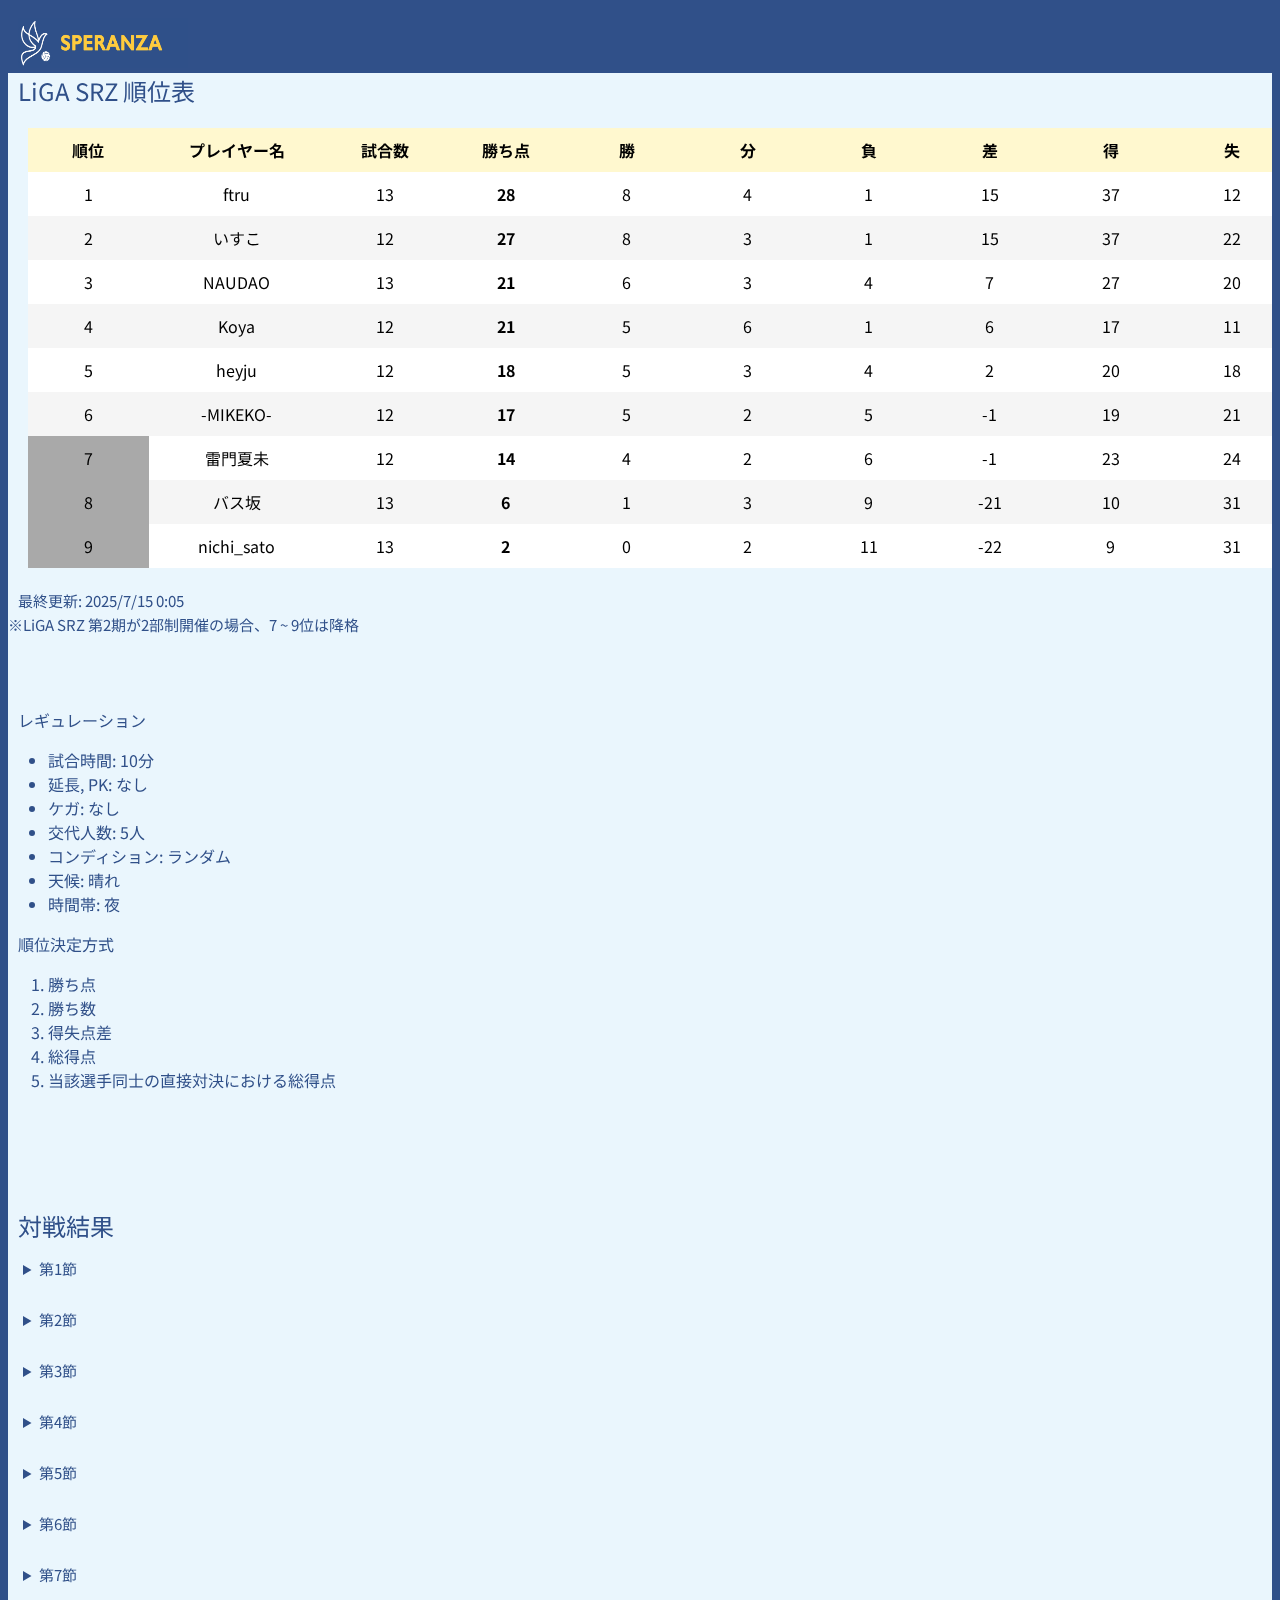
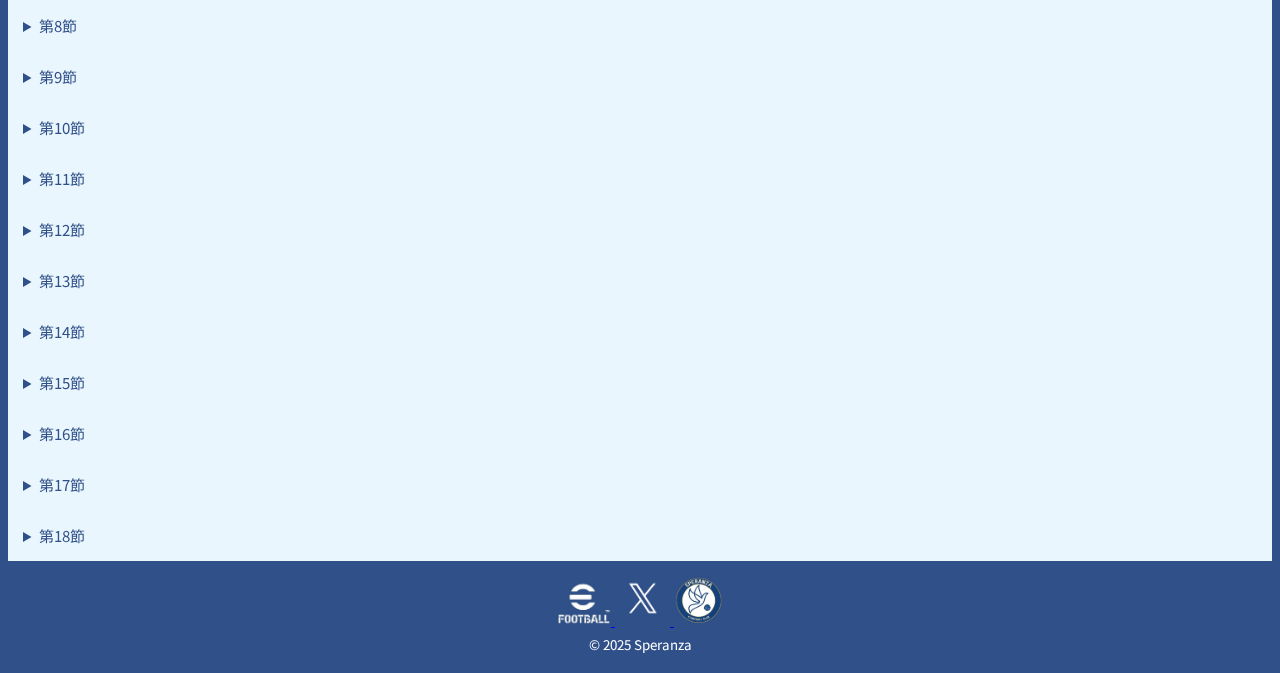
<file: index.html>
<!DOCTYPE html>
<html lang="ja">
<head>
  <meta charset="UTF-8">
  <meta name="viewport" content="width=device-width, initial-scale=1.0">
  <title>LiGA SRZ</title>
  <link rel="stylesheet" href="style.css">
  <link rel="preconnect" href="https://fonts.googleapis.com">
  <link rel="preconnect" href="https://fonts.gstatic.com" crossorigin>
  <link href="https://fonts.googleapis.com/css2?family=Noto+Sans+JP:wght@100..900&display=swap" rel="stylesheet">
</head>
<body>
  <header>
    <div class="header">
      <img class="logo" src="SRZ_strings_blue.png" alt="speranza">
    </div>
  </header>
<div class="p2"> 
  <p2>LiGA SRZ 順位表</p2>
 </div>
  
  <div class="table1">
     
      <table>
        <tr>
          <th>順位</th>
          <th>プレイヤー名</th>
          <th>試合数</th>
          <th>勝ち点</th>
          <th>勝</th>
          <th>分</th>
          <th>負</th>
          <th>差</th>
          <th>得</th>
          <th>失</th>      
        </tr>
        
        <tr>
          <td>1</td>
          <td>ftru</td>
          <td>13</td>
          <td><b>28</b></td>
          <td>8</td>
          <td>4</td>
          <td>1</td>
          <td>15</td>
          <td>37</td>
          <td>12</td>
        </tr>
        
        <tr>
          <td>2</td>
          <td>いすこ</td>
          <td>12</td>
          <td><b>27</b></td>
          <td>8</td>
          <td>3</td>
          <td>1</td>
          <td>15</td>
          <td>37</td>
          <td>22</td>
        </tr>
   
        <tr>
          <td>3</td>
          <td>NAUDAO</td>
          <td>13</td>
          <td><b>21</b></td>
          <td>6</td>
          <td>3</td>
          <td>4</td>
          <td>7</td>
          <td>27</td>
          <td>20</td>
        </tr>
        
        <tr>
          <td>4</td>
          <td>Koya</td>
          <td>12</td>
          <td><b>21</b></td>
          <td>5</td>
          <td>6</td>
          <td>1</td>
          <td>6</td>
          <td>17</td>
          <td>11</td>
        </tr>
     
        <tr>
          <td>5</td>
          <td>heyju</td>
          <td>12</td>
          <td><b>18</b></td>
          <td>5</td>
          <td>3</td>
          <td>4</td>
          <td>2</td>
          <td>20</td>
          <td>18</td>
        </tr>
        
        <tr>
          <td>6</td>
          <td>-MIKEKO-</td>
          <td>12</td>
          <td><b>17</b></td>
          <td>5</td>
          <td>2</td>
          <td>5</td>
          <td>-1</td>
          <td>19</td>
          <td>21</td>
        </tr>
        
        <tr>
          <td style="background-color: darkgray;">7</td>
          <td>雷門夏未</td>
          <td>12</td>
          <td><b>14</b></td>
          <td>4</td>
          <td>2</td>
          <td>6</td>
          <td>-1</td>
          <td>23</td>
          <td>24</td>
        </tr>

         <tr>
         <td style="background-color: darkgray;">8</td>
         <td>バス坂</td>
         <td>13</td>
         <td><b>6</b></td>
         <td>1</td>
         <td>3</td>
         <td>9</td>
         <td>-21</td>
         <td>10</td>
         <td>31</td>
        </tr>
        
 
        <tr>
          <td style="background-color: darkgray;">9</td>
          <td>nichi_sato</td>
          <td>13</td>
          <td><b>2</b></td>
          <td>0</td>
          <td>2</td>
          <td>11</td>
          <td>-22</td>
          <td>9</td>
          <td>31</td>
        </tr>
    

      </table>
    <p6>最終更新: 2025/7/15 0:05<br> ※LiGA SRZ 第2期が2部制開催の場合、7 ~ 9位は降格</p6>
  </div>
  <div class="reg">
      <p3>レギュレーション</p3>
      <ul>
        <li>試合時間: 10分</li>
        <li>延長, PK: なし</li>
        <li>ケガ: なし</li>
        <li>交代人数: 5人</li>
        <li>コンディション: ランダム</li>
        <li>天候: 晴れ</li>
        <li>時間帯: 夜</li>
      </ul>
      <p4>順位決定方式</p4>
      <ol>
        <li>勝ち点</li>
        <li>勝ち数</li>
        <li>得失点差</li>
        <li>総得点</li>
        <li>当該選手同士の直接対決における総得点</li>
      </ol>
    </div>
<div class="p3"> 
  <p5>対戦結果</p5>
</div> 
  
  <details id=pattern1>
　  <summary>第1節</summary>
    <li>ftru <span style="background-color:black"><span style="color:yellow;">４</span><span style="color:white;">-１</span></span> nichi_sato</li>
    <li>バス坂 <span style="background-color:black"><span style="color:white;">１-</span><span style="color:yellow;">２</span></span> NAUDAO</li>
    <li>雷門夏未 <span style="background-color:black"><span style="color:white;">１-</span><span style="color:yellow;">２</span></span> いすこ</li>
    <li>Koya <span style="background-color:black"><span style="color:white;">２-２</span></span> -MIKEKO-</li>
  </details>

  <details id=pattern1>
　  <summary>第2節</summary>
    <li>バス坂 <span style="background-color:black"><span style="color:white;">１-</span><span style="color:yellow;">２</span></span> ftru</li>
    <li>雷門夏未 <span style="background-color:black"><span style="color:white;">１-１</span></span> nichi_sato</li>
    <li>Koya <span style="background-color:black"><span style="color:white;">１-１</span></span> NAUDAO</li>
    <li>heyju <span style="background-color:black"><span style="color:white;">１-</span><span style="color:yellow;">３</span></span> いすこ</li>
  </details>

  <details id=pattern1>
　  <summary>第3節</summary>
    <li>ftru <span style="background-color:black"><span style="color:yellow;">６</span><span style="color:white;">-２</span></span> NAUDAO</li>
    <li>nichi_sato <span style="background-color:black"><span style="color:white;">１-</span><span style="color:yellow;">５</span></span> いすこ</li>
    <li>バス坂 <span style="background-color:black"><span style="color:white;">０-</span><span style="color:yellow;">３</span></span> Koya</li>
    <li>-MIKEKO- <span style="background-color:black"><span style="color:yellow;">２</span><span style="color:white;">-１</span></span> heyju</li>
  </details>

  <details id=pattern1>
　  <summary>第4節</summary>
    <li>雷門夏未 <span style="background-color:black"><span style="color:white;">１-</span><span style="color:yellow;">２</span></span> ftru</li>
    <li>Koya <span style="background-color:black"><span style="color:yellow;">１</span><span style="color:white;">-０</span></span> nichi_sato</li>
    <li>-MIKEKO- <span style="background-color:black"><span style="color:white;">２-</span><span style="color:yellow;">３</span></span> バス坂</li>
    <li>heyju <span style="background-color:black"><span style="color:yellow;">２</span><span style="color:white;">-０</span></span>  NAUDAO</li>
  </details>

  <details id=pattern1>
　  <summary>第5節</summary>
    <li>ftru <span style="background-color:black"><span style="color:white;">３-３</span></span> いすこ</li>
    <li>nichi_sato <span style="background-color:black"><span style="color:white;">０-</span><span style="color:yellow;">１</span></span> -MIKEKO-</li>
    <li>バス坂 <span style="background-color:black"><span style="color:white;">０-</span><span style="color:yellow;">３</span></span> heyju</li>
    <li>NAUDAO <span style="background-color:black"><span style="color:white;">２-２</span></span> 雷門夏未</li>
  </details>

  <details id=pattern1>
　  <summary>第6節</summary>
    <li>Koya <span style="background-color:black"><span style="color:white;">２-２</span></span> ftru</li>
    <li>heyju <span style="background-color:black"><span style="color:yellow;">１</span><span style="color:white;">-０</span></span> nichi_sato</li>
    <li>バス坂 <span style="background-color:black"><span style="color:white;">１-</span><span style="color:yellow;">５</span></span> 雷門夏未</li>
    <li>-MIKEKO- <span style="background-color:black"><span style="color:white;">０-</span><span style="color:yellow;">３</span></span> いすこ</li>
  </details>

  <details id=pattern1>
　  <summary>第7節</summary>
    <li>ftru <span style="background-color:black"><span style="color:yellow;">４</span><span style="color:white;">-２</span></span> -MIKEKO-</li>
    <li>nichi_sato <span style="background-color:black"><span style="color:white;">２-</span><span style="color:yellow;">４</span></span> NAUDAO</li>
    <li>雷門夏未 <span style="background-color:black"><span style="color:yellow;">２</span><span style="color:white;">-１</span></span> heyju</li>
    <li>いすこ <span style="background-color:black"><span style="color:white;">０-０</span></span> Koya</li>
  </details>

  <details id=pattern1>
　  <summary>第8節</summary>
    <li>heyju <span style="background-color:black"><span style="color:white;">１-１</span></span> ftru</li>
    <li>いすこ <span style="background-color:black"><span style="color:yellow;">２</span><span style="color:white;">-１</span></span> バス坂</li>
    <li>-MIKEKO- <span style="background-color:black"><span style="color:white;">０-</span><span style="color:yellow;">４</span></span> NAUDAO</li>
    <li>Koya <span style="background-color:black"><span style="color:yellow;">１</span><span style="color:white;">-０</span></span> 雷門夏未</li>
  </details>

  <details id=pattern1>
　  <summary>第9節</summary>
    <li>nichi_sato <span style="background-color:black"><span style="color:white;">１-１</span></span> バス坂</li>
    <li>NAUDAO <span style="background-color:black"><span style="color:white;">２-２</span></span> いすこ</li>
    <li>雷門夏未 <span style="background-color:black"><span style="color:white;">１-</span><span style="color:yellow;">４</span></span> -MIKEKO-</li>
    <li>Koya <span style="background-color:black"><span style="color:white;">２-２</span></span> heyju</li>
  </details>

  <details id=pattern1>
　  <summary>第10節</summary>
    <li>nichi_sato <span style="background-color:black"><span style="color:white;">１-</span><span style="color:yellow;">２</span></span> ftru</li>
    <li>NAUDAO <span style="background-color:black"><span style="color:yellow;">４</span><span style="color:white;">-１</span></span> バス坂</li>
    <li>いすこ <span style="background-color:black"><span style="color:yellow;">４</span><span style="color:white;">-３</span></span> 雷門夏未</li>
    <li>-MIKEKO- <span style="background-color:black"><span style="color:white;">０-</span><span style="color:yellow;">１</span></span> Koya</li>
  </details>

  <details id=pattern1>
　  <summary>第11節</summary>
    <li>ftru <span style="background-color:black"><span style="color:white;">０-</span><span style="color:white;">０</span></span> バス坂</li>
    <li>nichi_sato <span style="background-color:black"><span style="color:white;">１-</span><span style="color:yellow;">３</span></span> 雷門夏未</li>
    <li>NAUDAO <span style="background-color:black"><span style="color:yellow;">２</span><span style="color:white;">-０</span></span> Koya</li>
    <li>いすこ <span style="background-color:black"><span style="color:yellow;">５</span><span style="color:white;">-２</span></span> heyju</li>
  </details>

  <details id=pattern1>
　  <summary>第12節</summary>
    <li>NAUDAO <span style="background-color:black"><span style="color:white;">１-</span><span style="color:yellow;">２</span></span> ftru</li>
    <li>いすこ <span style="background-color:black"><span style="color:yellow;">５</span><span style="color:white;">-１</span></span> nichi_sato</li>
    <li>Koya <span style="background-color:black"><span style="color:white;">１-</span><span style="color:white;">１</span></span> バス坂</li>
    <li>heyju <span style="background-color:black"><span style="color:white;">１-</span><span style="color:white;">１</span></span> -MIKEKO-</li>
  </details>

  <details id=pattern1>
　  <summary>第13節</summary>
    <li>ftru <span style="background-color:black"><span style="color:white;">２-</span><span style="color:yellow;">４</span></span> 雷門夏未</li>
    <li>nichi_sato <span style="background-color:black"><span style="color:white;">１-</span><span style="color:yellow;">３</span></span> Koya</li>
    <li>バス坂 <span style="background-color:black"><span style="color:white;">０-</span><span style="color:yellow;">４</span></span> MIKEKO</li>
    <li>NAUDAO <span style="background-color:black"><span style="color:white;">２-</span><span style="color:yellow;">３</span></span> heyju</li>
  </details>

  <details id=pattern1>
　  <summary>第14節</summary>
    <li>いすこ <span style="background-color:black"><span style="color:white;">３-</span><span style="color:yellow;">７</span></span> ftru</li>
    <li>MIKEKO <span style="background-color:black"><span style="color:yellow;">２</span><span style="color:white;">-１</span></span> nichi_sato</li>
    <li>heyju <span style="background-color:black"><span style="color:yellow;">２</span><span style="color:white;">-０</span></span> バスケサッカー</li>
    <li>雷門夏未 <span style="background-color:black"><span style="color:white;">０-</span><span style="color:yellow;">３</span></span> NAUDAO</li>
  </details>

  <details id=pattern1>
　  <summary>第15節</summary>
    <li>ftru - Koya</li>
    <li>nichi_sato - heyju</li>
    <li>バスケサッカー - 雷門夏未</li>
    <li>いすこ - MIKEKO</li>
  </details>

  <details id=pattern1>
　  <summary>第16節</summary>
    <li>MIKEKO - ftru</li>
    <li>NAUDAO - nichi_sato</li>
    <li>Koya - いすこ</li>
    <li>heyju - 雷門夏未</li>
  </details>

  <details id=pattern1>
　  <summary>第17節</summary>
    <li>ftru - heyju</li>
    <li>バスケサッカー - いすこ</li>
    <li>NAUDAO - MIKEKO</li>
    <li>雷門夏未 - Koya</li>
  </details>
  
  <details id=pattern1>
　  <summary>第18節</summary>
    <li>バスケサッカー - nichi_sato</li>
    <li>いすこ - NAUDAO</li>
    <li>MIKEKO - 雷門夏未</li>
    <li>heyju - Koya</li>
  </details>
  
  <footer>
    <div class="footer">
      <a href="https://www.konami.com/efootball/ja/">
        <img src="efootball_blue.jpeg" alt="efootball" width="55" height="50">
      </a>
      <a href="https://x.com/Speranza0214">
        <img src="x_blue.jpeg" alt="x" width="55" height="55">
      </a>
      <img src="speranza_new_logo.jpeg" alt="speranza_logo" width="50" height="50"><br>
      <small>&copy; 2025 Speranza</small>
    </div>
  </footer>
</body>
</html>
</file>
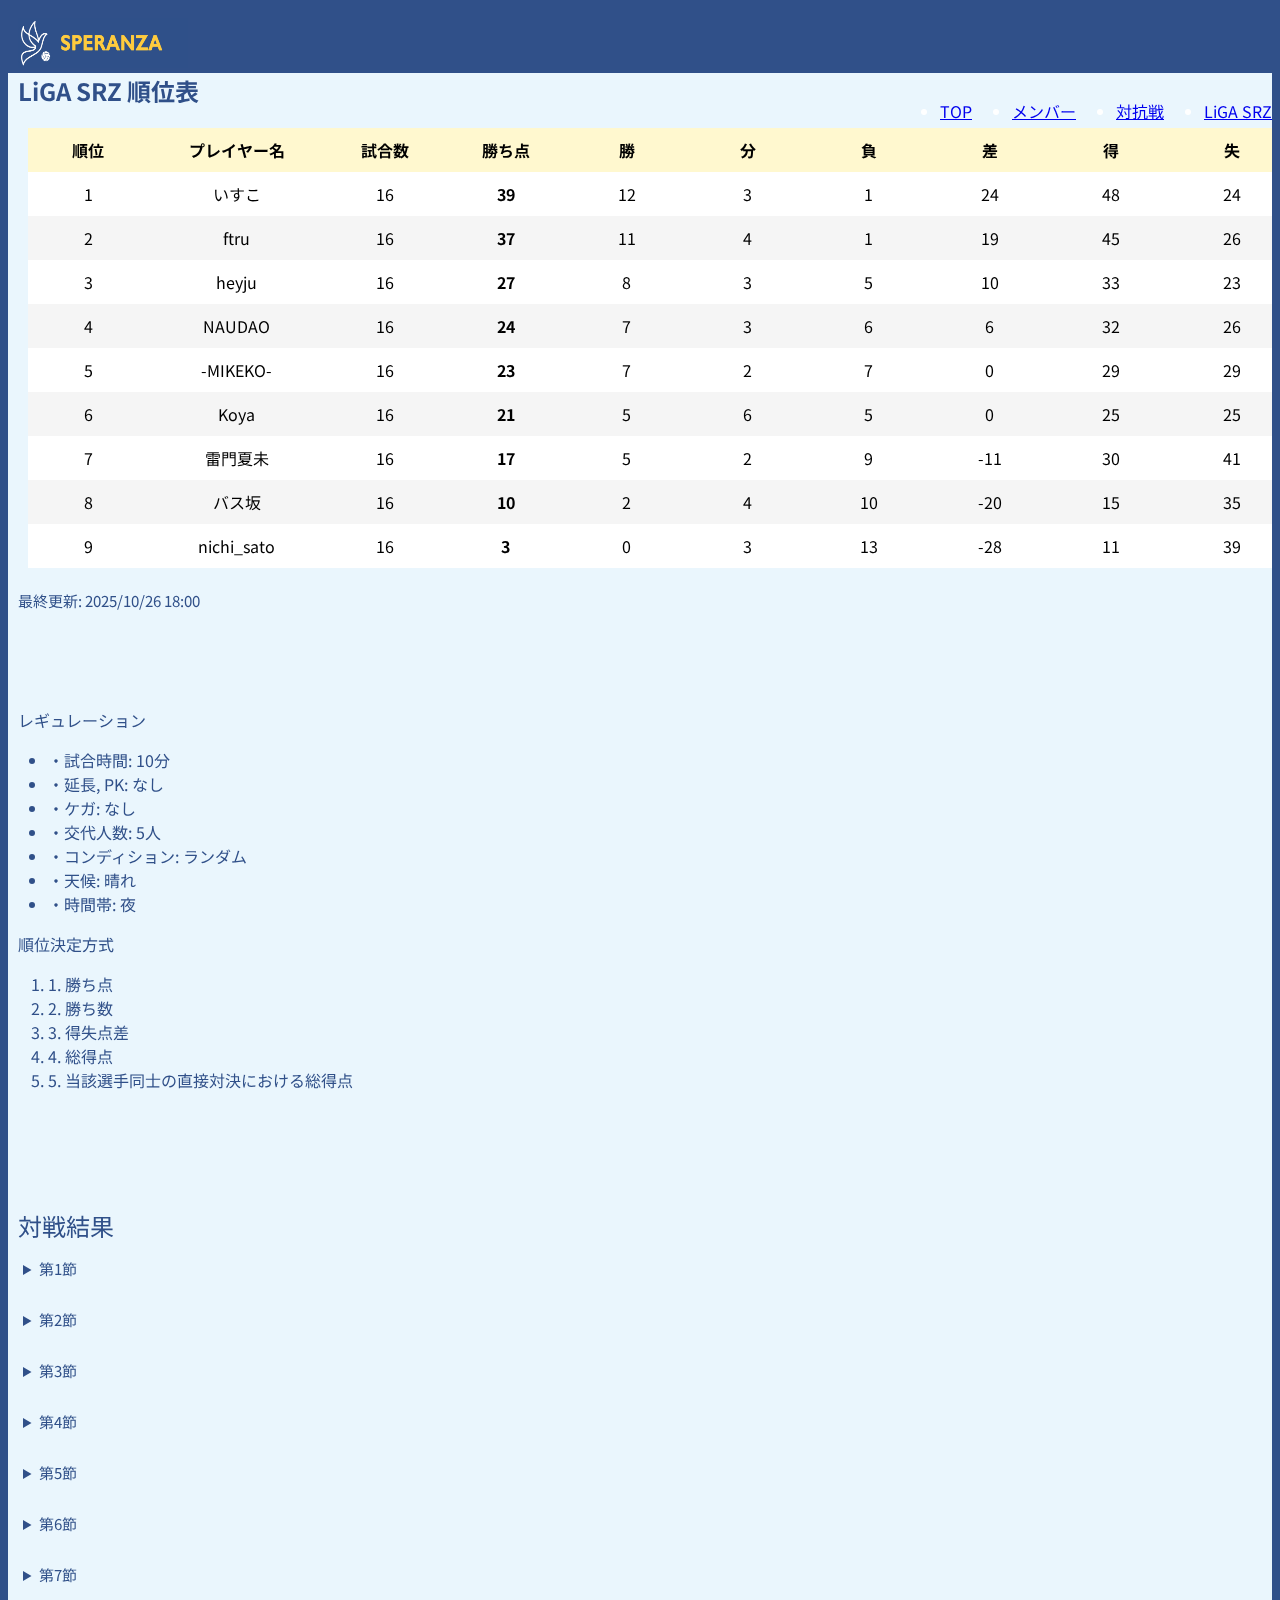
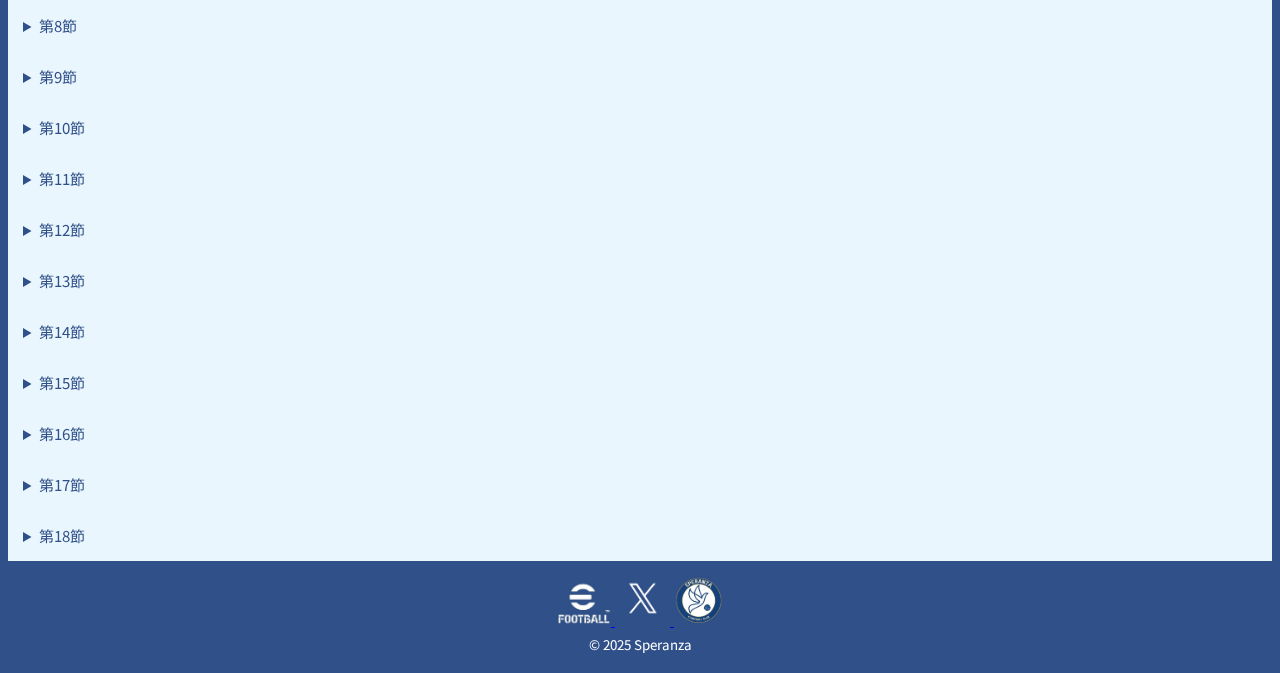
<file: ligasrz.html>
<!DOCTYPE html>
<html lang="ja">
<head>
  <meta charset="UTF-8">
  <meta name="viewport" content="width=device-width, initial-scale=1.0">
  <title>Speranza</title>
  <link rel="stylesheet" href="style.css">
  <link rel="preconnect" href="https://fonts.googleapis.com">
  <link rel="preconnect" href="https://fonts.gstatic.com" crossorigin>
  <link href="https://fonts.googleapis.com/css2?family=Noto+Sans+JP:wght@100..900&display=swap" rel="stylesheet">
</head>

<body>
  <header class="header">
    <a href="index.html">
      <img class="logo" src="SRZ_strings_blue.png" alt="speranza">
    </a>
    <nav>
      <ul class="main-nav">
        <li><a href="index.html">TOP</a></li>
        <li><a href="member.html">メンバー</a></li>
        <li><a href="competition.html">対抗戦</a></li>
        <li><a href="ligasrz.html">LiGA SRZ</a></li>
      </ul>
    </nav>
  </header>
<div class="p2"> 
  <p2><b>LiGA SRZ 順位表</b></p2>
 </div>
  
  <div class="table1">
     
      <table>
        <tr>
          <th>順位</th>
          <th>プレイヤー名</th>
          <th>試合数</th>
          <th>勝ち点</th>
          <th>勝</th>
          <th>分</th>
          <th>負</th>
          <th>差</th>
          <th>得</th>
          <th>失</th>      
        </tr>

        <tr>
          <td>1</td>
          <td>いすこ</td>
          <td>16</td>
          <td><b>39</b></td>
          <td>12</td>
          <td>3</td>
          <td>1</td>
          <td>24</td>
          <td>48</td>
          <td>24</td>
        </tr>
   
        <tr>
          <td>2</td>
          <td>ftru</td>
          <td>16</td>
          <td><b>37</b></td>
          <td>11</td>
          <td>4</td>
          <td>1</td>
          <td>19</td>
          <td>45</td>
          <td>26</td>
        </tr>
   
        <tr>
          <td>3</td>
          <td>heyju</td>
          <td>16</td>
          <td><b>27</b></td>
          <td>8</td>
          <td>3</td>
          <td>5</td>
          <td>10</td>
          <td>33</td>
          <td>23</td>
        </tr>
        <tr>
          <td>4</td>
          <td>NAUDAO</td>
          <td>16</td>
          <td><b>24</b></td>
          <td>7</td>
          <td>3</td>
          <td>6</td>
          <td>6</td>
          <td>32</td>
          <td>26</td>
        </tr>
        <tr>
          <td>5</td>
          <td>-MIKEKO-</td>
          <td>16</td>
          <td><b>23</b></td>
          <td>7</td>
          <td>2</td>
          <td>7</td>
          <td>0</td>
          <td>29</td>
          <td>29</td>
        </tr>
        
        <tr>
          <td>6</td>
          <td>Koya</td>
          <td>16</td>
          <td><b>21</b></td>
          <td>5</td>
          <td>6</td>
          <td>5</td>
          <td>0</td>
          <td>25</td>
          <td>25</td>
        </tr>
 
   
        <tr>
          <td>7</td>
          <td>雷門夏未</td>
          <td>16</td>
          <td><b>17</b></td>
          <td>5</td>
          <td>2</td>
          <td>9</td>
          <td>-11</td>
          <td>30</td>
          <td>41</td>
        </tr>

         <tr>
         <td>8</td>
         <td>バス坂</td>
         <td>16</td>
         <td><b>10</b></td>
         <td>2</td>
         <td>4</td>
         <td>10</td>
         <td>-20</td>
         <td>15</td>
         <td>35</td>
        </tr>
        
 
        <tr>
          <td>9</td>
          <td>nichi_sato</td>
          <td>16</td>
          <td><b>3</b></td>
          <td>0</td>
          <td>3</td>
          <td>13</td>
          <td>-28</td>
          <td>11</td>
          <td>39</td>
        </tr>
    

      </table>
    <p6>最終更新: 2025/10/26 18:00</p6>
  </div>
  <div class="reg">
      <p3>レギュレーション</p3>
      <ul>
        <li>・試合時間: 10分</li>
        <li>・延長, PK: なし</li>
        <li>・ケガ: なし</li>
        <li>・交代人数: 5人</li>
        <li>・コンディション: ランダム</li>
        <li>・天候: 晴れ</li>
        <li>・時間帯: 夜</li>
      </ul>
      <p4>順位決定方式</p4>
      <ol>
        <li>1. 勝ち点</li>
        <li>2. 勝ち数</li>
        <li>3. 得失点差</li>
        <li>4. 総得点</li>
        <li>5. 当該選手同士の直接対決における総得点</li>
      </ol>
    </div>
<div class="p3"> 
  <p5>対戦結果</p5>
</div> 
  
  <details id=pattern1>
　  <summary>第1節</summary>
    <li>ftru <span style="background-color:black"><span style="color:yellow;">４</span><span style="color:white;">-１</span></span> nichi_sato</li>
    <li>バス坂 <span style="background-color:black"><span style="color:white;">１-</span><span style="color:yellow;">２</span></span> NAUDAO</li>
    <li>雷門夏未 <span style="background-color:black"><span style="color:white;">１-</span><span style="color:yellow;">２</span></span> いすこ</li>
    <li>Koya <span style="background-color:black"><span style="color:white;">２-２</span></span> -MIKEKO-</li>
  </details>

  <details id=pattern1>
　  <summary>第2節</summary>
    <li>バス坂 <span style="background-color:black"><span style="color:white;">１-</span><span style="color:yellow;">２</span></span> ftru</li>
    <li>雷門夏未 <span style="background-color:black"><span style="color:white;">１-１</span></span> nichi_sato</li>
    <li>Koya <span style="background-color:black"><span style="color:white;">１-１</span></span> NAUDAO</li>
    <li>heyju <span style="background-color:black"><span style="color:white;">１-</span><span style="color:yellow;">３</span></span> いすこ</li>
  </details>

  <details id=pattern1>
　  <summary>第3節</summary>
    <li>ftru <span style="background-color:black"><span style="color:yellow;">６</span><span style="color:white;">-２</span></span> NAUDAO</li>
    <li>nichi_sato <span style="background-color:black"><span style="color:white;">１-</span><span style="color:yellow;">５</span></span> いすこ</li>
    <li>バス坂 <span style="background-color:black"><span style="color:white;">０-</span><span style="color:yellow;">３</span></span> Koya</li>
    <li>-MIKEKO- <span style="background-color:black"><span style="color:yellow;">２</span><span style="color:white;">-１</span></span> heyju</li>
  </details>

  <details id=pattern1>
　  <summary>第4節</summary>
    <li>雷門夏未 <span style="background-color:black"><span style="color:white;">１-</span><span style="color:yellow;">２</span></span> ftru</li>
    <li>Koya <span style="background-color:black"><span style="color:yellow;">１</span><span style="color:white;">-０</span></span> nichi_sato</li>
    <li>-MIKEKO- <span style="background-color:black"><span style="color:white;">２-</span><span style="color:yellow;">３</span></span> バス坂</li>
    <li>heyju <span style="background-color:black"><span style="color:yellow;">２</span><span style="color:white;">-０</span></span>  NAUDAO</li>
  </details>

  <details id=pattern1>
　  <summary>第5節</summary>
    <li>ftru <span style="background-color:black"><span style="color:white;">３-３</span></span> いすこ</li>
    <li>nichi_sato <span style="background-color:black"><span style="color:white;">０-</span><span style="color:yellow;">１</span></span> -MIKEKO-</li>
    <li>バス坂 <span style="background-color:black"><span style="color:white;">０-</span><span style="color:yellow;">３</span></span> heyju</li>
    <li>NAUDAO <span style="background-color:black"><span style="color:white;">２-２</span></span> 雷門夏未</li>
  </details>

  <details id=pattern1>
　  <summary>第6節</summary>
    <li>Koya <span style="background-color:black"><span style="color:white;">２-２</span></span> ftru</li>
    <li>heyju <span style="background-color:black"><span style="color:yellow;">１</span><span style="color:white;">-０</span></span> nichi_sato</li>
    <li>バス坂 <span style="background-color:black"><span style="color:white;">１-</span><span style="color:yellow;">５</span></span> 雷門夏未</li>
    <li>-MIKEKO- <span style="background-color:black"><span style="color:white;">０-</span><span style="color:yellow;">３</span></span> いすこ</li>
  </details>

  <details id=pattern1>
　  <summary>第7節</summary>
    <li>ftru <span style="background-color:black"><span style="color:yellow;">４</span><span style="color:white;">-２</span></span> -MIKEKO-</li>
    <li>nichi_sato <span style="background-color:black"><span style="color:white;">２-</span><span style="color:yellow;">４</span></span> NAUDAO</li>
    <li>雷門夏未 <span style="background-color:black"><span style="color:yellow;">２</span><span style="color:white;">-１</span></span> heyju</li>
    <li>いすこ <span style="background-color:black"><span style="color:white;">０-０</span></span> Koya</li>
  </details>

  <details id=pattern1>
　  <summary>第8節</summary>
    <li>heyju <span style="background-color:black"><span style="color:white;">１-１</span></span> ftru</li>
    <li>いすこ <span style="background-color:black"><span style="color:yellow;">２</span><span style="color:white;">-１</span></span> バス坂</li>
    <li>-MIKEKO- <span style="background-color:black"><span style="color:white;">０-</span><span style="color:yellow;">４</span></span> NAUDAO</li>
    <li>Koya <span style="background-color:black"><span style="color:yellow;">１</span><span style="color:white;">-０</span></span> 雷門夏未</li>
  </details>

  <details id=pattern1>
　  <summary>第9節</summary>
    <li>nichi_sato <span style="background-color:black"><span style="color:white;">１-１</span></span> バス坂</li>
    <li>NAUDAO <span style="background-color:black"><span style="color:white;">２-２</span></span> いすこ</li>
    <li>雷門夏未 <span style="background-color:black"><span style="color:white;">１-</span><span style="color:yellow;">４</span></span> -MIKEKO-</li>
    <li>Koya <span style="background-color:black"><span style="color:white;">２-２</span></span> heyju</li>
  </details>

  <details id=pattern1>
　  <summary>第10節</summary>
    <li>nichi_sato <span style="background-color:black"><span style="color:white;">１-</span><span style="color:yellow;">２</span></span> ftru</li>
    <li>NAUDAO <span style="background-color:black"><span style="color:yellow;">４</span><span style="color:white;">-１</span></span> バス坂</li>
    <li>いすこ <span style="background-color:black"><span style="color:yellow;">４</span><span style="color:white;">-３</span></span> 雷門夏未</li>
    <li>-MIKEKO- <span style="background-color:black"><span style="color:white;">０-</span><span style="color:yellow;">１</span></span> Koya</li>
  </details>

  <details id=pattern1>
　  <summary>第11節</summary>
    <li>ftru <span style="background-color:black"><span style="color:white;">０-</span><span style="color:white;">０</span></span> バス坂</li>
    <li>nichi_sato <span style="background-color:black"><span style="color:white;">１-</span><span style="color:yellow;">３</span></span> 雷門夏未</li>
    <li>NAUDAO <span style="background-color:black"><span style="color:yellow;">２</span><span style="color:white;">-０</span></span> Koya</li>
    <li>いすこ <span style="background-color:black"><span style="color:yellow;">５</span><span style="color:white;">-２</span></span> heyju</li>
  </details>

  <details id=pattern1>
　  <summary>第12節</summary>
    <li>NAUDAO <span style="background-color:black"><span style="color:white;">１-</span><span style="color:yellow;">２</span></span> ftru</li>
    <li>いすこ <span style="background-color:black"><span style="color:yellow;">５</span><span style="color:white;">-１</span></span> nichi_sato</li>
    <li>Koya <span style="background-color:black"><span style="color:white;">１-</span><span style="color:white;">１</span></span> バス坂</li>
    <li>heyju <span style="background-color:black"><span style="color:white;">１-</span><span style="color:white;">１</span></span> -MIKEKO-</li>
  </details>

  <details id=pattern1>
　  <summary>第13節</summary>
    <li>ftru <span style="background-color:black"><span style="color:white;">２-</span><span style="color:yellow;">４</span></span> 雷門夏未</li>
    <li>nichi_sato <span style="background-color:black"><span style="color:white;">１-</span><span style="color:yellow;">３</span></span> Koya</li>
    <li>バス坂 <span style="background-color:black"><span style="color:white;">０-</span><span style="color:yellow;">４</span></span> MIKEKO</li>
    <li>NAUDAO <span style="background-color:black"><span style="color:white;">２-</span><span style="color:yellow;">３</span></span> heyju</li>
  </details>

  <details id=pattern1>
　  <summary>第14節</summary>
    <li>いすこ <span style="background-color:black"><span style="color:white;">３-</span><span style="color:yellow;">７</span></span> ftru</li>
    <li>MIKEKO <span style="background-color:black"><span style="color:yellow;">２</span><span style="color:white;">-１</span></span> nichi_sato</li>
    <li>heyju <span style="background-color:black"><span style="color:yellow;">２</span><span style="color:white;">-０</span></span> バス坂</li>
    <li>雷門夏未 <span style="background-color:black"><span style="color:white;">０-</span><span style="color:yellow;">３</span></span> NAUDAO</li>
  </details>

  <details id=pattern1>
　  <summary>第15節</summary>
    <li>ftru <span style="background-color:black"><span style="color:yellow;">３</span><span style="color:white;">-１</span></span> Koya</li>
    <li>nichi_sato <span style="background-color:black"><span style="color:white;">０-</span><span style="color:yellow;">３</span></span> heyju</li>
    <li>バス坂 <span style="background-color:black"><span style="color:yellow;">３</span><span style="color:white;">-０</span></span> 雷門夏未</li>
    <li>いすこ <span style="background-color:black"><span style="color:yellow;">３</span><span style="color:white;">-０</span></span> MIKEKO</li>
  </details>

  <details id=pattern1>
　  <summary>第16節</summary>
    <li>MIKEKO <span style="background-color:black"><span style="color:white;">２-</span><span style="color:yellow;">３</span></span> ftru</li>
    <li>NAUDAO <span style="background-color:black"><span style="color:yellow;">３</span><span style="color:white;">-０</span></span> nichi_sato</li>
    <li>Koya <span style="background-color:black"><span style="color:white;">２-</span><span style="color:yellow;">４</span></span> いすこ</li>
    <li>heyju <span style="background-color:black"><span style="color:yellow;">７</span><span style="color:white;">-２</span></span> 雷門夏未</li>
  </details>

  <details id=pattern1>
　  <summary>第17節</summary>
    <li>ftru <span style="background-color:black"><span style="color:yellow;">２</span><span style="color:white;">-１</span></span> heyju</li>
    <li>バス坂 <span style="background-color:black"><span style="color:white;">０-</span><span style="color:yellow;">２</span></span> いすこ</li>
    <li>NAUDAO <span style="background-color:black"><span style="color:white;">２-</span><span style="color:yellow;">４</span></span> MIKEKO</li>
    <li>雷門夏未 <span style="background-color:black"><span style="color:yellow;">５</span><span style="color:white;">-４</span></span> Koya</li>
  </details>
  
  <details id=pattern1>
　  <summary>第18節</summary>
    <li>バス坂 <span style="background-color:black"><span style="color:white;">２-</span><span style="color:white;">２</span></span> nichi_sato</li>
    <li>いすこ <span style="background-color:black"><span style="color:yellow;">２</span><span style="color:white;">-０</span></span> NAUDAO</li>
    <li>MIKEKO <span style="background-color:black"><span style="color:yellow;">３</span><span style="color:white;">-０</span></span> 雷門夏未</li>
    <li>heyju <span style="background-color:black"><span style="color:yellow;">２</span><span style="color:white;">-１</span></span> Koya</li>
  </details>
  
  <footer>
    <div class="footer">
      <a href="https://www.konami.com/efootball/ja/">
        <img src="efootball_blue.jpeg" alt="efootball" width="55" height="50">
      </a>
      <a href="https://x.com/Speranza0214">
        <img src="x_blue.jpeg" alt="x" width="55" height="55">
      </a>
      <img src="speranza_new_logo.jpeg" alt="speranza_logo" width="50" height="50"><br>
      <small>&copy; 2025 Speranza</small>
    </div>
  </footer>
</body>
</html>
</file>
<file: style.css>
@charset "UTF-8";

body{
  background-color: #305089;
  color: white;
  font-family: "Noto Sans JP", serif;
  font-optical-sizing: auto;
  font-weight: <weight>;
  font-style: normal;
}

a img {
      border: none; /* 青い枠線を削除 */
}
.p2{
  background-color: #eaf6fd;
  color: #305089;
  width: 100%;
  height: auto;
}

p2 {
  font-size: 24px;
  text-align: center;
  padding: 10px;
}

p6 {
  font-size: 15px;
  color: #305089;
  text-align: right;
  padding: 10px;
}

.p3{
  background-color: #eaf6fd;
  width: 100%;
  height: auto;
}

p3 {
  padding: 10px;
}


p4 {
  padding: 10px;
}

p5 {
  color: #305089;
  font-size: 24px;
  text-align: center;
  padding: 10px;
}
/*ヘッダー*/
header{
  background-color: #305089;
  padding: 0;
  width: 100%;
  height: 65px;
}

.header{
  background-color: #305089;
  posion: fixed;
  padding: 0;
  width: 100%;
  height: 65px;
}

.header img{
  width: 170px;
  height: 50px;
  padding: 10px;
}
.main-nav {
  display: flex;
  justify-content: right;
  gap: 2.5rem;
  font-size: 1.5rem:
  list-style: none;
}

table {
  width: 100%;
  margin: 20px;
  border-collapse: collapse;
  padding: 10px;
}

table, th, td {
  border: 0px solid #000;
}

th, td {
  width: 60px;
  padding: 10px;
  text-align: center;
}

td {
  background-color: white;
  color: black;
}

th {
  background-color: #fff8cf;
  color: black;
}

table tr:nth-child(odd) td {
      background-color: #f5f5f5; /* 偶数行の色分け */
    }

.diagonal-cell {
  position: relative; /* 相対位置指定 */
    }

.diagonal-cell::before {
  content: ""; /* 擬似要素 */
  position: absolute; /* 絶対位置指定 */
  top: 0;
  left: 0;
  width: 100%;
  height: 100%;
  background: linear-gradient(45deg, transparent 49%, black 50%, black 51%, transparent 52%);
    }

.table1{
  background-color: #eaf6fd;
  <!--
    background-image: url('efb_image0.jpeg');
    background-size: cover; /* 画面全体にフィット */
    background-repeat: no-repeat; /* 繰り返しを防ぐ */
    background-position: center center; /* 中央揃え */
    height: 600px; /* ビューポート全体の高さに設定 */
    margin: 0; /* 余白なし */
    background-attachment: fixed; /* 背景固定 */
    width: 100%; /* コンテナの幅 */
    overflow-x: auto; /* 横スクロール許可 */
    white-space: nowrap; /* 折り返し防止 */
  -->
}

.table2{
  background-image: url('stadiummono.png');
  background-size: cover; /* 画面全体にフィット */
  background-repeat: no-repeat; /* 繰り返しを防ぐ */
  background-position: center center; /* 中央揃え */
  height: 1000px; /* ビューポート全体の高さに設定 */
  margin: 0; /* 余白なし */
  background-attachment: fixed; /* 背景固定 */
  width: 100%; /* コンテナの幅 */
  overflow-x: auto; /* 横スクロール許可 */
  white-space: nowrap; /* 折り返し防止 */
}

.noto-sans-jp-<uniquifier> {
  font-family: "Noto Sans JP", serif;
  font-optical-sizing: auto;
  font-weight: <weight>;
  font-style: normal;
}

.menu{
  display: flex;
  justify-content: center;
  gap: 2.5rem;
  font-size: 1.5rem;
  list-style: none;
}

.menu a{
  color: white;
}

.menu a: hover{
  color: white;
}

.reg {
  background-color: #eaf6fd;
  color: #305089;
  <!--
    background-image: url('efb_image1.jpeg');
    background-size: cover; /* 画面全体にフィット */
    background-repeat: no-repeat; /* 繰り返しを防ぐ */
    background-position: center center; /* 中央揃え */
    height: 500px; /* ビューポート全体の高さに設定 */
    margin: 0; /* 余白なし */
    background-attachment: fixed; /* 背景固定 */
  -->
}

#pattern1 {
  background-color: #eaf6fd;
  color: #305089;
  font-size: 15px;
  padding: 15px;
}

.logo{
  width: 300px;
  height: auto;
  text-align: center;
}

footer {
  background-color: #305089;
  padding: 0;
}

.footer{
  color: white;
  padding: 10px;
  text-align: center;
}
</file>
